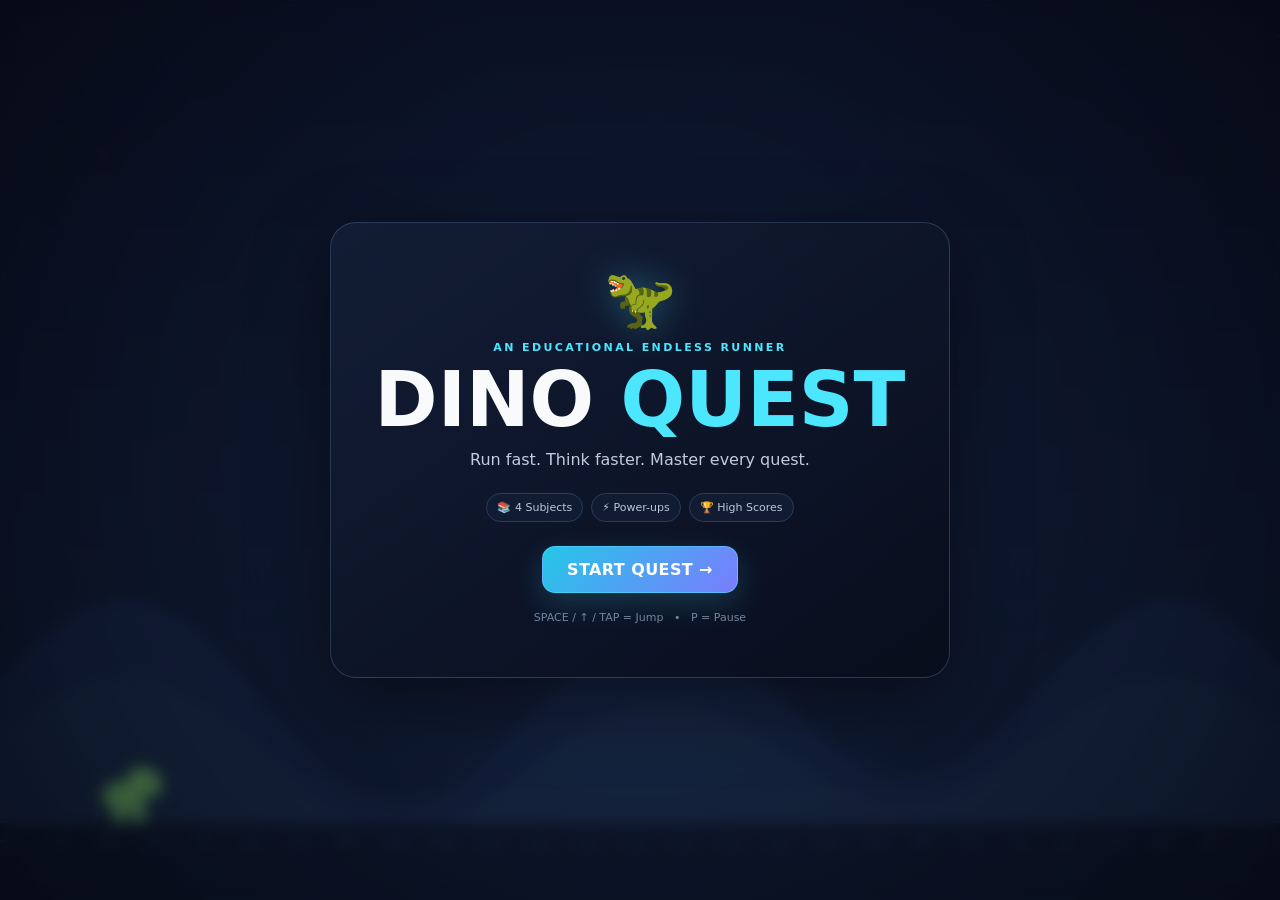
<file: index.html>
<!doctype html>
<html lang="en">
<head>
  <meta charset="utf-8">
  <meta name="viewport" content="width=device-width,initial-scale=1,viewport-fit=cover">
  <meta name="theme-color" content="#090d18">
  <title>DINO QUEST — Learn. Run. Conquer.</title>
  <link rel="stylesheet" href="css/style.css">
</head>
<body>
  <main id="app">
    <section id="game-shell" aria-label="DINO QUEST game">
      <canvas id="gameCanvas"></canvas>

      <header id="hud" class="hud hidden">
        <div class="brand">🦖 DINO <span>QUEST</span></div>
        <div class="stats">
          <div><small>SCORE</small><strong id="score">00000</strong></div>
          <div><small>BEST</small><strong id="highScore">00000</strong></div>
          <div><small>LIVES</small><strong id="lives">♥♥♥</strong></div>
          <div><small>LEVEL</small><strong id="level">1</strong></div>
        </div>
        <div class="progress-wrap"><div id="progressBar"></div></div>
        <button id="pauseBtn" class="icon-btn" aria-label="Pause">Ⅱ</button>
      </header>

      <div id="toast" class="toast"></div>

      <section id="startScreen" class="overlay">
        <div class="panel hero-panel">
          <div class="logo-dino">🦖</div>
          <p class="eyebrow">AN EDUCATIONAL ENDLESS RUNNER</p>
          <h1>DINO <span>QUEST</span></h1>
          <p class="subtitle">Run fast. Think faster. Master every quest.</p>
          <div class="feature-row">
            <span>📚 4 Subjects</span><span>⚡ Power-ups</span><span>🏆 High Scores</span>
          </div>
          <button id="startBtn" class="primary-btn">START QUEST <b>→</b></button>
          <p class="controls">SPACE / ↑ / TAP = Jump &nbsp; • &nbsp; P = Pause</p>
        </div>
      </section>

      <section id="pauseScreen" class="overlay hidden">
        <div class="panel compact">
          <p class="eyebrow">QUEST PAUSED</p><h2>Take a breather 🌙</h2>
          <p>Your dino is waiting.</p>
          <button id="resumeBtn" class="primary-btn">RESUME</button>
          <button id="quitBtn" class="ghost-btn">QUIT TO MENU</button>
        </div>
      </section>

      <section id="quizScreen" class="overlay hidden">
        <div class="panel quiz-panel">
          <div class="quiz-top"><span id="quizSubject">SCIENCE</span><span id="quizCounter">QUEST 1</span></div>
          <h2 id="quizQuestion">Question</h2>
          <div id="answers" class="answers"></div>
          <div id="quizFeedback" class="feedback"></div>
        </div>
      </section>

      <section id="gameOverScreen" class="overlay hidden">
        <div class="panel">
          <p class="eyebrow">QUEST COMPLETE</p>
          <h2 id="gameOverTitle">RUN ENDED</h2>
          <div class="final-score"><span id="finalScore">0</span><small>POINTS</small></div>
          <div class="results"><span>🏆 Best <b id="finalBest">0</b></span><span>📚 Level <b id="finalLevel">1</b></span><span>🧠 Quizzes <b id="finalQuizzes">0</b></span></div>
          <div class="leaderboard"><h3>LOCAL LEADERBOARD</h3><ol id="leaderboard"></ol></div>
          <button id="restartBtn" class="primary-btn">RUN AGAIN <b>↻</b></button>
          <button id="menuBtn" class="ghost-btn">MAIN MENU</button>
        </div>
      </section>
    </section>
  </main>
  <script src="js/questions.js"></script>
  <script src="js/game.js"></script>
</body>
</html>
</file>
<file: css/style.css>
:root{--bg:#090d18;--panel:rgba(15,23,42,.92);--line:#263552;--text:#f8fafc;--muted:#9aa8c3;--cyan:#4de6ff;--lime:#a7ff72;--pink:#ff5f9e;--gold:#ffd166}
*{box-sizing:border-box}html,body{margin:0;width:100%;height:100%;overflow:hidden;background:var(--bg);font-family:Inter,system-ui,-apple-system,Segoe UI,Roboto,Arial,sans-serif;color:var(--text)}button{font:inherit}#app,#game-shell{width:100%;height:100%}#game-shell{position:relative;overflow:hidden;background:#0a1020}canvas{width:100%;height:100%;display:block;touch-action:none}.hud{position:absolute;z-index:5;left:0;right:0;top:0;display:grid;grid-template-columns:auto 1fr auto;gap:16px;align-items:center;padding:16px 20px 12px;background:linear-gradient(180deg,rgba(5,8,18,.86),rgba(5,8,18,0));pointer-events:none}.hud>*{pointer-events:auto}.brand{font-weight:900;letter-spacing:1.5px;font-size:15px}.brand span{color:var(--cyan)}.stats{display:flex;justify-content:center;gap:22px}.stats div{min-width:64px;text-align:center}.stats small{display:block;color:var(--muted);font-size:9px;letter-spacing:1.5px}.stats strong{display:block;margin-top:2px;font-size:16px}.progress-wrap{position:absolute;left:20px;right:70px;top:58px;height:4px;background:#1b2740;border-radius:10px;overflow:hidden}.progress-wrap div{height:100%;width:0;background:linear-gradient(90deg,var(--cyan),var(--lime));transition:width .25s}.icon-btn{width:38px;height:38px;border:1px solid #33435f;border-radius:12px;background:rgba(16,24,43,.8);color:white;font-size:15px;cursor:pointer}.overlay{position:absolute;inset:0;z-index:10;display:grid;place-items:center;padding:20px;background:radial-gradient(circle at center,rgba(24,39,75,.38),rgba(5,8,18,.72));backdrop-filter:blur(7px)}.hidden{display:none!important}.panel{width:min(620px,92vw);max-height:90vh;overflow:auto;padding:34px;border:1px solid rgba(100,130,180,.32);border-radius:26px;background:linear-gradient(145deg,rgba(19,30,54,.96),rgba(9,14,28,.96));box-shadow:0 24px 80px rgba(0,0,0,.45);text-align:center}.hero-panel{padding:42px 34px}.compact{width:min(430px,92vw)}.logo-dino{font-size:58px;filter:drop-shadow(0 0 18px rgba(77,230,255,.35));animation:bob 2s ease-in-out infinite}.eyebrow{margin:8px 0;color:var(--cyan);font-size:11px;font-weight:800;letter-spacing:2.4px}.panel h1{font-size:clamp(42px,8vw,76px);line-height:.9;margin:12px 0}.panel h1 span{color:var(--cyan)}.panel h2{font-size:clamp(28px,5vw,42px);margin:8px 0 10px}.subtitle{color:#c2cbe0;font-size:16px}.feature-row{display:flex;flex-wrap:wrap;justify-content:center;gap:8px;margin:24px 0}.feature-row span,.quiz-top span{padding:7px 10px;border:1px solid #2a3b5d;border-radius:999px;background:#111c32;color:#b9c7df;font-size:11px}.primary-btn,.ghost-btn{border-radius:13px;padding:13px 24px;cursor:pointer;font-weight:850;letter-spacing:.4px;transition:.2s}.primary-btn{border:1px solid rgba(77,230,255,.5);background:linear-gradient(135deg,#24c7e7,#7b7cff);color:white;box-shadow:0 10px 30px rgba(77,230,255,.18)}.primary-btn:hover{transform:translateY(-2px);filter:brightness(1.1)}.ghost-btn{margin-top:10px;border:1px solid #344564;background:transparent;color:#b6c4dc}.controls{font-size:11px;color:#7484a0;margin-top:18px}.quiz-panel{text-align:left}.quiz-top{display:flex;justify-content:space-between;align-items:center;margin-bottom:20px}.quiz-top span:first-child{color:var(--lime);border-color:#365b3b}.quiz-panel h2{font-size:clamp(20px,4vw,30px);line-height:1.25;margin-bottom:22px}.answers{display:grid;grid-template-columns:1fr 1fr;gap:12px}.answer{padding:15px;border-radius:14px;border:1px solid #2d3d5c;background:#101a2f;color:#e7edf9;text-align:left;cursor:pointer;transition:.18s}.answer:hover{border-color:var(--cyan);transform:translateY(-1px)}.answer.correct{background:rgba(80,200,120,.18);border-color:#66e69a}.answer.wrong{background:rgba(255,95,158,.15);border-color:var(--pink)}.feedback{min-height:26px;margin-top:14px;font-weight:700;text-align:center}.final-score{font-size:64px;font-weight:900;color:var(--cyan);line-height:1}.final-score small{display:block;font-size:10px;color:var(--muted);letter-spacing:2px}.results{display:flex;justify-content:center;gap:12px;flex-wrap:wrap;margin:22px 0}.results span{background:#111c32;border:1px solid #293a59;padding:8px 11px;border-radius:10px;font-size:12px;color:#aebbd1}.leaderboard{text-align:left;margin:16px 0 20px}.leaderboard h3{font-size:11px;letter-spacing:1.8px;color:var(--muted)}.leaderboard ol{margin:0;padding-left:28px;color:#dce6f7}.leaderboard li{padding:5px}.leaderboard b{float:right}.toast{position:absolute;z-index:20;left:50%;top:78px;transform:translate(-50%,-20px);opacity:0;pointer-events:none;padding:10px 16px;border-radius:999px;background:#14213b;border:1px solid #334b70;transition:.3s;font-size:13px}.toast.show{opacity:1;transform:translate(-50%,0)}@keyframes bob{50%{transform:translateY(-8px)}}@media(max-width:700px){.hud{padding:10px 12px}.brand{display:none}.stats{justify-content:space-around;gap:5px}.stats div{min-width:52px}.progress-wrap{left:12px;right:60px;top:49px}.panel{padding:26px 20px;border-radius:20px}.answers{grid-template-columns:1fr}.feature-row{margin:18px 0}.hero-panel{padding:30px 20px}.logo-dino{font-size:48px}}
</file>
